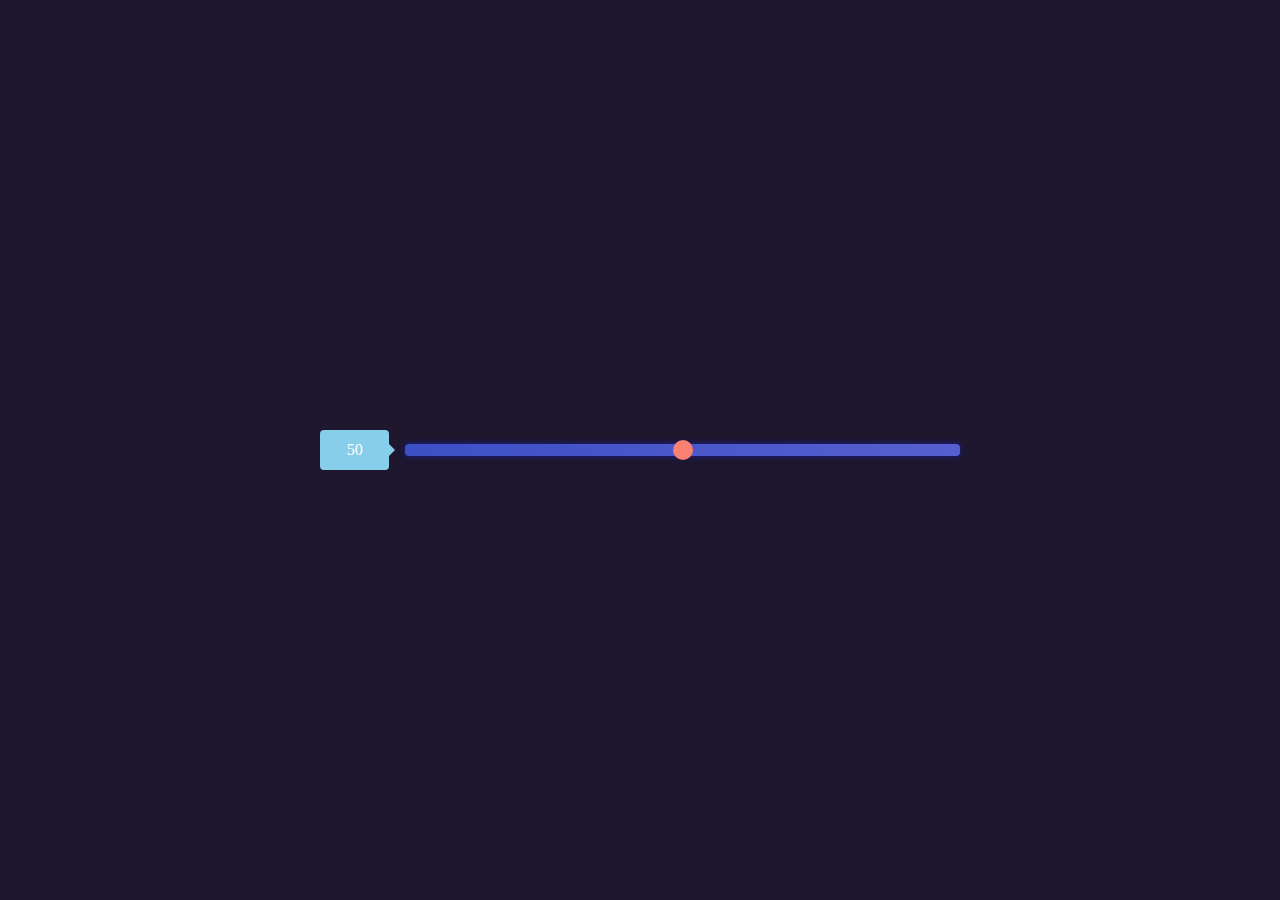
<file: index.html>
<!DOCTYPE html>
<html lang="en">
<head>
    <meta charset="UTF-8">
    <meta name="viewport" content="width=device-width, initial-scale=1.0">
    <title>Document</title>
    <link rel="stylesheet" href="slider.css">
</head>
<body>
    <main>
        <div class="slider">
            <span class="selected">50</span>
            <input type="range" id="slider_input" min="0" max="100" value="50">
        </div>
    </main>
    <script src="slider.js"></script>
</body>
</html>
</file>
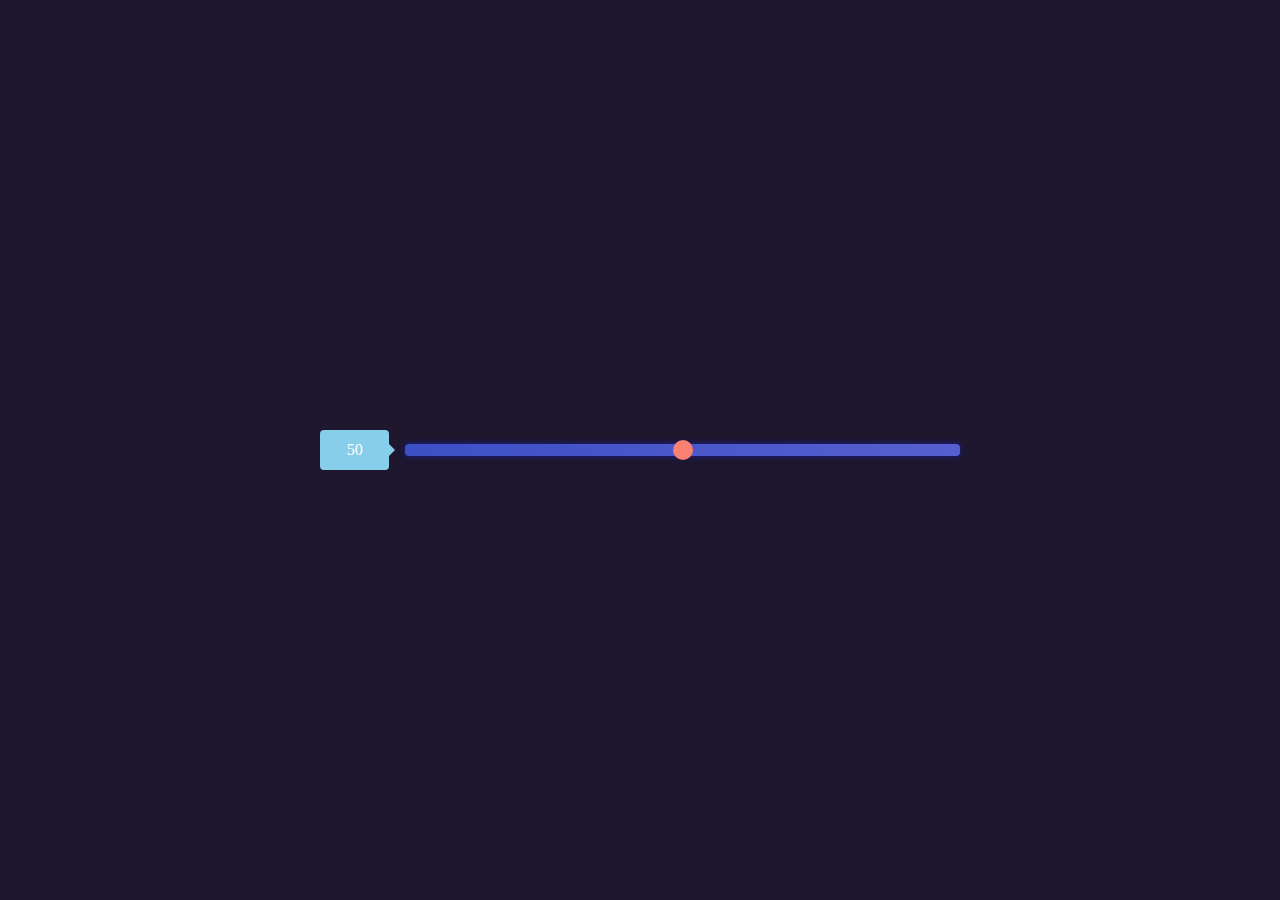
<file: slider.html>
<!DOCTYPE html>
<html lang="en">
<head>
    <meta charset="UTF-8">
    <meta name="viewport" content="width=device-width, initial-scale=1.0">
    <title>Document</title>
    <link rel="stylesheet" href="slider.css">
</head>
<body>
    <main>
        <div class="slider">
            <span class="selected">50</span>
            <input type="range" id="slider_input" min="0" max="100" value="50">
        </div>
    </main>
    <script src="slider.js"></script>
</body>
</html>
</file>
<file: slider.css>
*{
    margin: 0;
    padding: 0;
    box-sizing: border-box;
    font-family: Helvetica, "PingFang SC","Microsoft Yahei" sans-serif;
}

main{
    display: flex;
    align-items: center;
    justify-content: center;
    height: 100vh;
    background-color: #1e172e;
}

.slider{
    width: 50%;
    display: flex;
    align-items: center;
}

input[type="range"]{
    -webkit-appearance: none;
    background: linear-gradient(75deg,#3c50c6,#575fcf);
    border-radius: 4px;
    width: 100%;
    height: 12px;
    outline: none;
    box-shadow: 0 0 6px rgb(28, 32, 148);
}

input[type="range"]::-webkit-slider-thumb{
    -webkit-appearance: none;
    width: 20px;
    height: 20px;
    background-color: salmon;
    border-radius: 50%;
    transition: 0.3s;
}

input[type="range"]:active::-webkit-slider-thumb{
    background: #ef5777;
    box-shadow: 0 0 0 6px rgba(155, 73, 146, 0.4);
}

.selected{
    margin-right: 16px;
    width: 80px;
    background: skyblue;
    line-height: 40px;
    text-align: center;
    border-radius: 4px;
    color: white;
    position: relative;
}

.selected::after{
    content: "";
    display: block;
    border-top: 8px solid transparent;
    border-left: 8px solid skyblue;
    border-bottom: 8px solid transparent;
    position: absolute;
    top: calc(50% - 8px);
    right: -6px;
}
</file>
